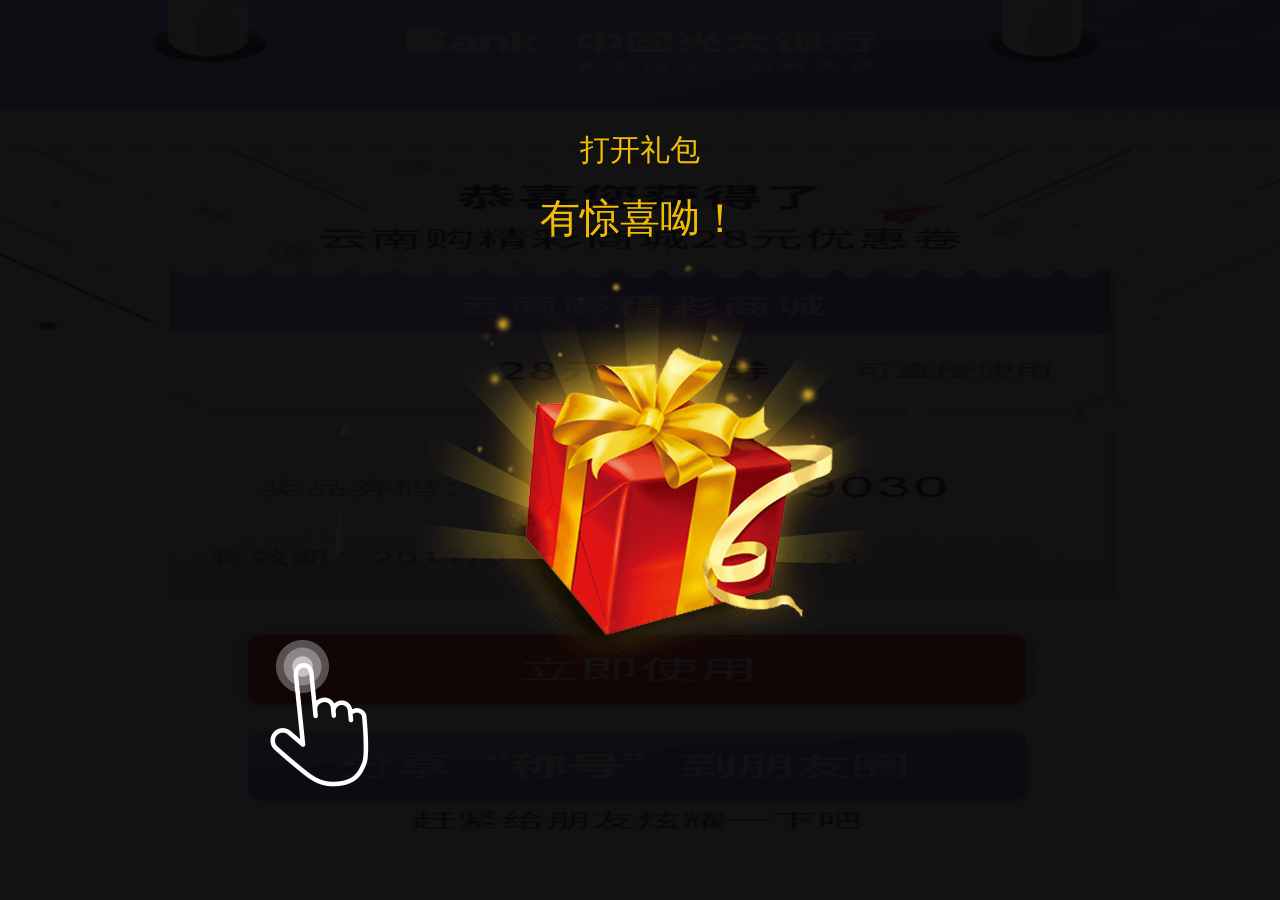
<file: index.html>
<!DOCTYPE html>
<html>

	<head>
		<meta charset="UTF-8">
		<meta name="apple-mobile-web-app-status-bar-style" content="default" />
		<meta name="apple-mobile-web-app-capable" content="yes" />
		<meta name="format-detection" content="telephone=no" />
		<title>光大手机银行</title>
		<link rel="stylesheet" type="text/css" href="css/public.css" />
		<link rel="stylesheet" type="text/css" href="css/basic.css" />
		<link rel="stylesheet" type="text/css" href="css/style.css" />
		<script src="js/client.js" type="text/javascript" charset="utf-8"></script>
	</head>

	<body>

		<div class="main">
			
			<!--抽奖结果-中奖-->
			<section class="sec_next result resultZJ">
				<div class="logo"><img src="img/logo.png" /></div>
				<div class="">
					<div class="result_z">
						<p class="gongxi">恭喜您获得了</p>
						<p class="result_ztitle">云南够精彩商城</p>
						<div class="quan_name">
							<p class="quan_name_p">28元购物券</p><span>可直接使用</span></div>
						<div class="quanma">
							<p class="quanma_left">奖品券码：</p>
							<p class="quanma_number">23973769030</p>
						</div>
						<div class="result_date">有效期：<span>2017/01/20</span> - <span>2017/02/28</span></div>
					</div>
					<div class="buttons">
						<div class="btn-now">
							<a href="javascript:void(0)">立即使用</a>
						</div>
						<div class="btn-share">
							<a href="javascript:void(0)">分享“称号”到朋友圈</a>
						</div>
						<p class="btn-bottom">赶紧给朋友炫耀一下吧</p>
					</div>
				</div>
				<div class="shareWrap">
					<img src="img/newshare.png" />
				</div>
			</section>

			<!--抽奖结果-没中-->
			<section class="sec_next result resultMZ">
				<div class="logo"><img src="img/logo.png" /></div>
				<div class="">
					<div class="result_n">
						<p class="result_n1">2017</p>
						<p class="result_n2">光大银行祝愿您</p>
						<p class="result_n3">吉星高照，吉年酉惊喜！</p>
					</div>
					<div class="buttons">
						<div class="btn-share">
							<a href="javascript:void(0)">分享“称号”到朋友圈</a>
						</div>
						<p class="btn-bottom">赶紧给朋友炫耀一下吧</p>
					</div>
					<div class="shareWrap">
						<img src="img/newshare.png" />
					</div>
				</div>
			</section>

			<!--报错-->
			<section class="sec_next wrong" id="error">
				<div class="logo"><img src="img/logo.png" /></div>
				<div class="sec_con">
					<img class="wImg" src="img/wrong.png" />
					<div class="buttons">
						<div class="btn-now">
							<a href="javascript:void(0)">返回刷新</a>
						</div>
					</div>
				</div>
			</section>

			<div class="flipbook-viewport" style="display:none;">
				<div class="container">
					<div class="flipbook">
					</div>
				</div>
			</div>
		</div>
		<div class="loading_bg" id="loading_bg">
			<div class="logo"><img src="img/logo.png" /></div>
			<div class="loading_logo">
				<div class="imgbox  loading-anm"><img src="img/lod.gif" /></div>
			</div>
			<div class="loading_text" id="loading_text">已加载 0 %</div>
		</div>
	</body>
	<script src="src/seajs/1.3.1/sea.js" type="text/javascript" charset="utf-8"></script>
	<script type="text/javascript">
		//打开页面的请求地址
		var urlnum = "index.php";
		function lottery () {
			//有账单用户抽奖结果
			window.location.href="resultyes.html"; 
		}
		seajs.use('js');
	</script>

</html>
</file>
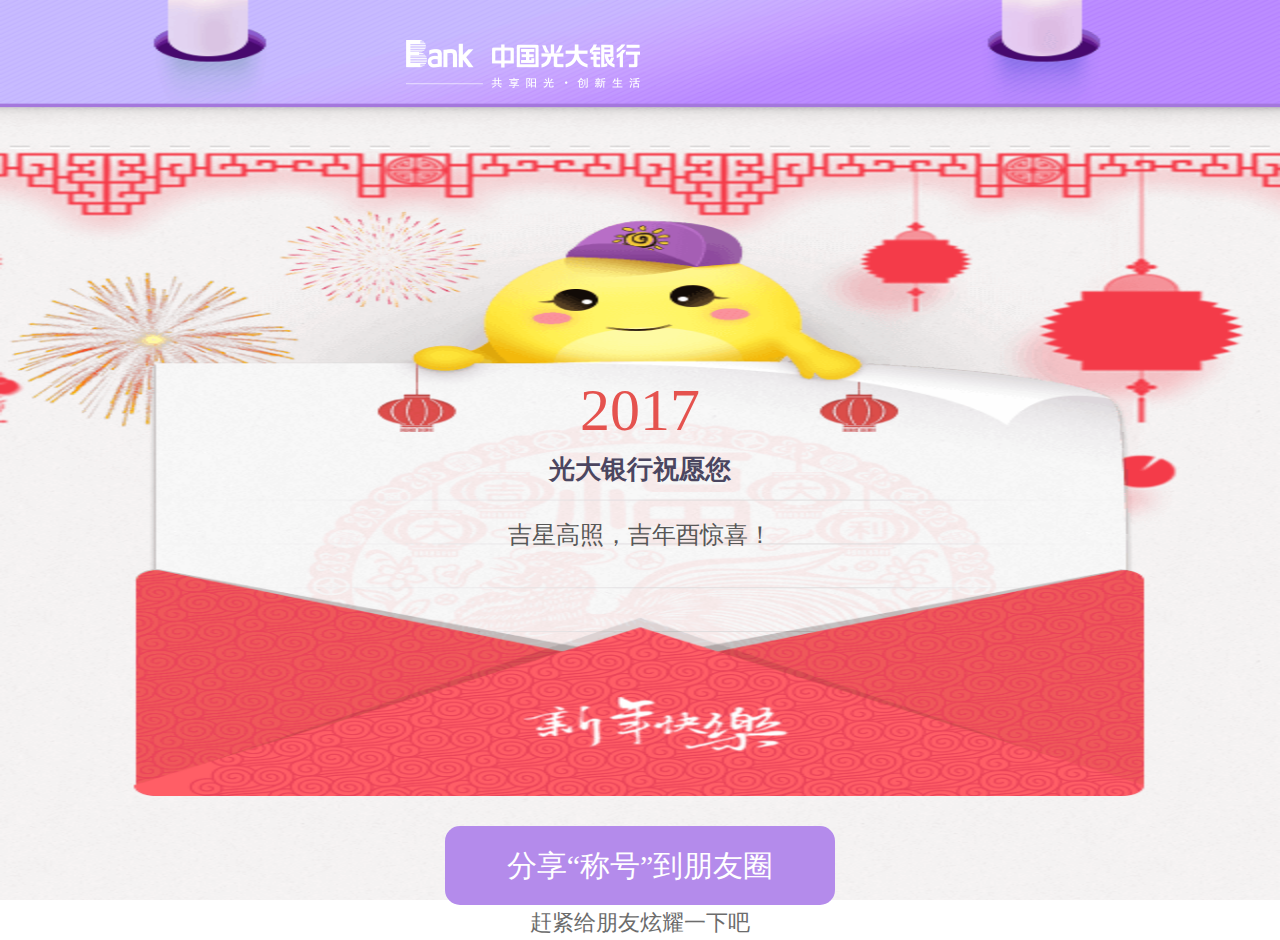
<file: resultno.html>
<!DOCTYPE html>
<html>
	<head>
		<meta charset="UTF-8">
		<meta name="apple-mobile-web-app-status-bar-style" content="default" />
		<meta name="apple-mobile-web-app-capable" content="yes" />
		<meta name="format-detection" content="telephone=no" />
		<title>没中奖</title>
		<link rel="stylesheet" type="text/css" href="css/public.css" />
		<link rel="stylesheet" type="text/css" href="css/basic.css" />
		<link rel="stylesheet" type="text/css" href="css/style.css" />
		<script src="js/client.js" type="text/javascript" charset="utf-8"></script>

	</head>
	<body>
		<div class="main">
			<!--抽奖结果-没中-->
			<section class="sec_next">
				<div class="logo"><img src="img/logo.png" /></div>
				<div class="">
					<div class="result_n">
						<p class="result_n1">2017</p>
						<p class="result_n2">光大银行祝愿您</p>
						<p class="result_n3">吉星高照，吉年酉惊喜！</p>
					</div>
					<div class="buttons">
						<div class="btn-share">
							<a href="javascript:void(0)">分享“称号”到朋友圈</a>
						</div>
						<p class="btn-bottom">赶紧给朋友炫耀一下吧</p>
					</div>
					<div class="shareWrap">
						<img src="img/newshare.png" />
					</div>
				</div>
			</section>
		</div>
	</body>
</html>
</file>
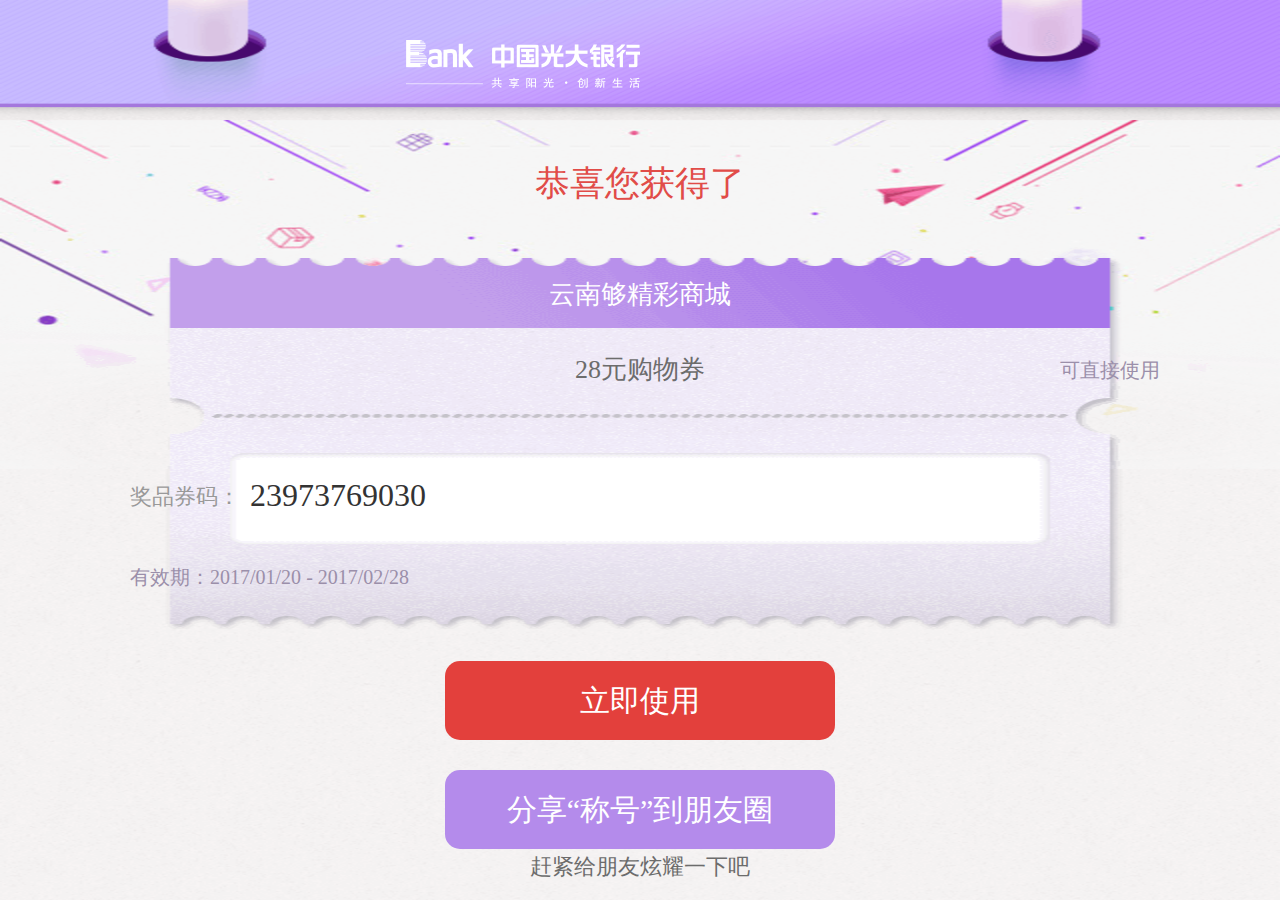
<file: resultyes.html>
<!DOCTYPE html>
<html>
	<head>
		<meta charset="UTF-8">
		<meta name="apple-mobile-web-app-status-bar-style" content="default" />
		<meta name="apple-mobile-web-app-capable" content="yes" />
		<meta name="format-detection" content="telephone=no" />
		<title>没中奖</title>
		<link rel="stylesheet" type="text/css" href="css/public.css" />
		<link rel="stylesheet" type="text/css" href="css/basic.css" />
		<link rel="stylesheet" type="text/css" href="css/style.css" />
		<script src="js/client.js" type="text/javascript" charset="utf-8"></script>

	</head>
	<body>
		<div class="main">
			
			<!--抽奖结果-中奖-->
			<section class="sec_next">
				<div class="logo"><img src="img/logo.png" /></div>
				<div class="">
					<div class="result_z">
						<p class="gongxi">恭喜您获得了</p>
						<p class="result_ztitle">云南够精彩商城</p>
						<div class="quan_name">
							<p class="quan_name_p">28元购物券</p><span>可直接使用</span></div>
						<div class="quanma">
							<p class="quanma_left">奖品券码：</p>
							<p class="quanma_number">23973769030</p>
						</div>
						<div class="result_date">有效期：<span>2017/01/20</span> - <span>2017/02/28</span></div>
					</div>
					<div class="buttons">
						<div class="btn-now">
							<a href="javascript:void(0)">立即使用</a>
						</div>
						<div class="btn-share">
							<a href="javascript:void(0)">分享“称号”到朋友圈</a>
						</div>
						<p class="btn-bottom">赶紧给朋友炫耀一下吧</p>
					</div>
				</div>
				<div class="shareWrap">
					<img src="img/newshare.png" />
				</div>
			</section>
		</div>
	</body>
</html>
</file>
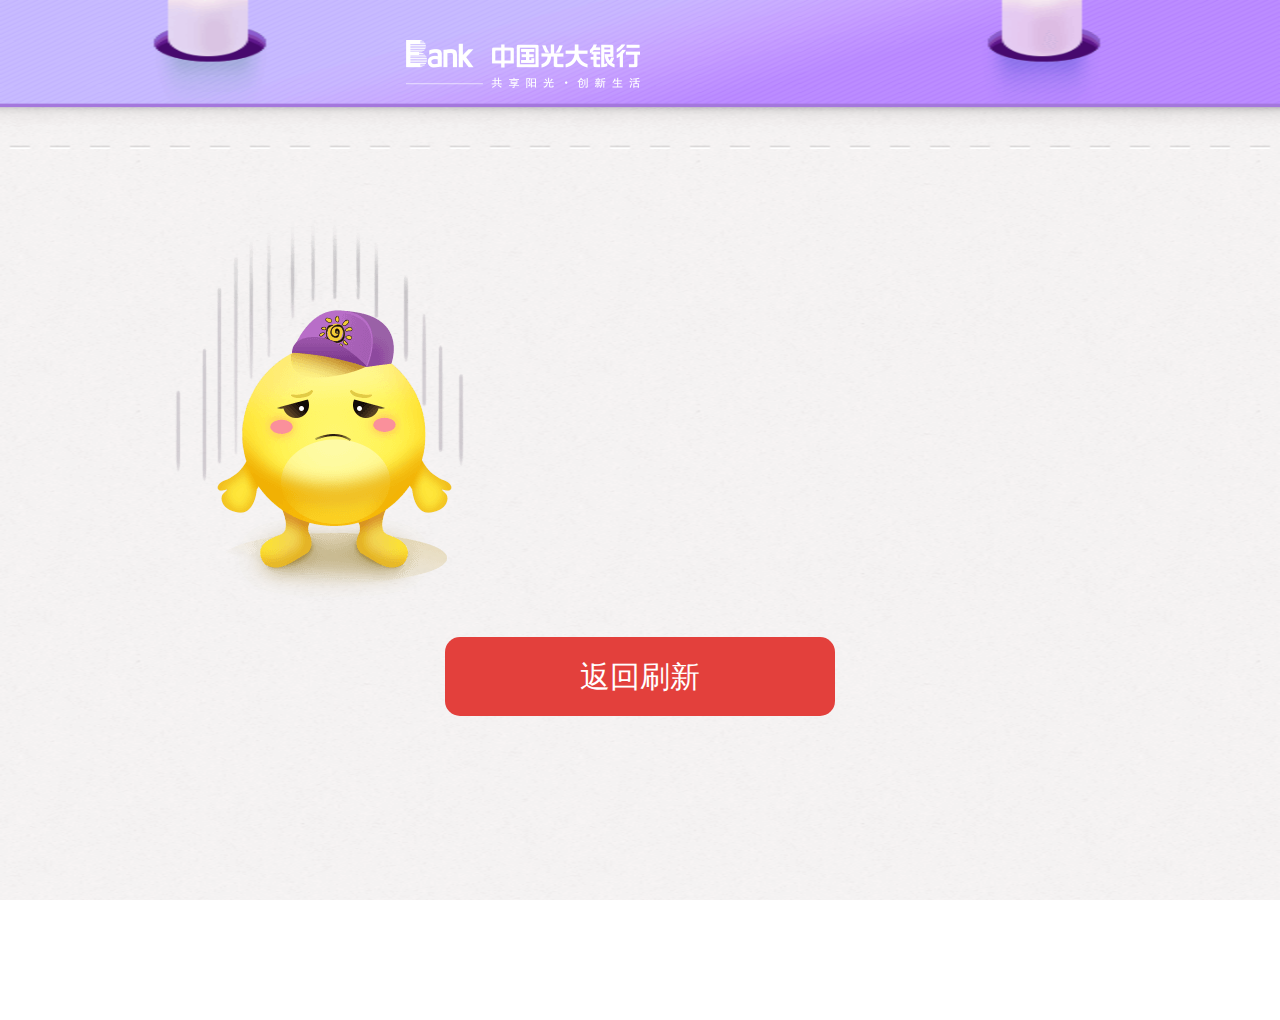
<file: wrong.html>
<!DOCTYPE html>
<html>
	<head>
		<meta charset="UTF-8">
		<meta name="apple-mobile-web-app-status-bar-style" content="default" />
		<meta name="apple-mobile-web-app-capable" content="yes" />
		<meta name="format-detection" content="telephone=no" />
		<title>报错页</title>
		<link rel="stylesheet" type="text/css" href="css/public.css" />
		<link rel="stylesheet" type="text/css" href="css/basic.css" />
		<link rel="stylesheet" type="text/css" href="css/style.css" />
		<script src="js/client.js" type="text/javascript" charset="utf-8"></script>

	</head>
	<body>
		<div class="main">
			<!--报错-->
			<section class="sec_next" id="error">
				<div class="logo"><img src="img/logo.png" /></div>
				<div class="sec_con">
					<img class="wImg" src="img/wrong.png" />
					<div class="buttons">
						<div class="btn-now">
							<a href="javascript:void(0)">返回刷新</a>
						</div>
					</div>
				</div>
			</section>
		</div>
	</body>
</html>
</file>
<file: css/basic.css>
/* Basic sample */

body{
	overflow:hidden;
	background-color: #ffffff;
	width:100%;
	height:100%;
	margin:0;
	padding:0;
}

.flipbook-viewport{
	overflow:hidden;
	width:100%;
	height:100%;
}

.flipbook-viewport .container{
	width:100%;
	height:100%;
}

.flipbook-viewport .flipbook{
	width:100%;
	height:100%;
	
}

.flipbook-viewport .page{
	width:461px;
	height:600px;
	background-color:white;
	background-repeat:no-repeat;
	background-size:100% 100%;
}

.flipbook .page{
	-webkit-box-shadow:0 0 20px rgba(0,0,0,0.2);
	-moz-box-shadow:0 0 20px rgba(0,0,0,0.2);
	-ms-box-shadow:0 0 20px rgba(0,0,0,0.2);
	-o-box-shadow:0 0 20px rgba(0,0,0,0.2);
	box-shadow:0 0 20px rgba(0,0,0,0.2);
}

.flipbook-viewport .page img{
	-webkit-touch-callout: none;
	-webkit-user-select: none;
	-khtml-user-select: none;
	-moz-user-select: none;
	-ms-user-select: none;
	user-select: none;
	/*margin:0;*/
}

.flipbook-viewport .shadow{
	-webkit-transition: -webkit-box-shadow 0.5s;
	-moz-transition: -moz-box-shadow 0.5s;
	-o-transition: -webkit-box-shadow 0.5s;
	-ms-transition: -ms-box-shadow 0.5s;

	-webkit-box-shadow:0 0 20px #ccc;
	-moz-box-shadow:0 0 20px #ccc;
	-o-box-shadow:0 0 20px #ccc;
	-ms-box-shadow:0 0 20px #ccc;
	box-shadow:0 0 20px #ccc;
}

@-webkit-keyframes reverseRotataZ{
	0%{-webkit-transform: rotateZ(0deg);}
	100%{-webkit-transform: rotateZ(-360deg);}
}
@-webkit-keyframes rotataZ{
	0%{-webkit-transform: rotateZ(0deg);}
	100%{-webkit-transform: rotateZ(360deg);}
}

.pull-left {position:absolute;bottom:5%;right:0;overflow:hidden;width:240px; height:200px; }/*  |xGv00|e69d3d10a97baed58b34702fd0b01ff5 */


.loadinner{
    position:absolute;
    width:76%;
    height:100%;
    margin-left:-38%;
    left:50%;
    text-align:center;
    font-size:11px;
    line-height:20px;
}
.graph{
    background:#6c6c6c;
    width:70%;
    margin:10px auto 0 auto;
}
#bar{
    display:block;
    background:#f1f1f1;
    height:3px;
    width:10px;
}
#diary{width:70%;margin:0 auto;}
#chupin{width:100%;position:absolute;bottom:80px;}
#cpright{position:absolute;bottom:50px;color:#757575;font-size:9px;text-align:center;width:100%;letter-spacing: -1px;word-spacing: -1px;}
#btns{position:absolute;left:50%;top:15%;width:44%;margin:0 0 0 -22%;z-index:999;}
#btns button,#btns a{line-height:36px;background: #1ea5d2;border: 1px solid #fcfcfc;color:#404040;width:100%;height:36px;font-size:17px;font-family:"微软雅黑";display:block;text-decoration:none;text-align:center;}

.shade{
	width: 100%;
	height: 100%;
	position: fixed;
	top: 0%;
	left: 0%;
	z-index: 1000008;
	/*background-color: rgba(0 ,0, 0, 0.5);*/
	/*border: 1px solid red;*/
}

/*环形进度条*/

.loadingImg{
	width: 60px;
	height: 60px;
	position: fixed;
	bottom: 1%;
	left: 42%;
}

.sk-fading-circle {
	width: 60px;
	height: 60px;
	position: relative;
	top: 32%;
	left: 40%;
}

.sk-fading-circle .sk-circle {
	width: 100%;
	height: 100%;
	position: absolute;
	left: 0;
	top: 0;
}

.sk-fading-circle .sk-circle:before {
	content: '';
	display: block;
	margin: 0 auto;
	width: 15%;
	height: 15%;
	background-color: #ffffff;
	border-radius: 100%;
	-webkit-animation: sk-circleFadeDelay 1.2s infinite ease-in-out both;
	animation: sk-circleFadeDelay 1.2s infinite ease-in-out both;
}
.sk-fading-circle .sk-circle2 {
	-webkit-transform: rotate(30deg);
	-ms-transform: rotate(30deg);
	transform: rotate(30deg);
}
.sk-fading-circle .sk-circle3 {
	-webkit-transform: rotate(60deg);
	-ms-transform: rotate(60deg);
	transform: rotate(60deg);
}
.sk-fading-circle .sk-circle4 {
	-webkit-transform: rotate(90deg);
	-ms-transform: rotate(90deg);
	transform: rotate(90deg);
}
.sk-fading-circle .sk-circle5 {
	-webkit-transform: rotate(120deg);
	-ms-transform: rotate(120deg);
	transform: rotate(120deg);
}
.sk-fading-circle .sk-circle6 {
	-webkit-transform: rotate(150deg);
	-ms-transform: rotate(150deg);
	transform: rotate(150deg);
}
.sk-fading-circle .sk-circle7 {
	-webkit-transform: rotate(180deg);
	-ms-transform: rotate(180deg);
	transform: rotate(180deg);
}
.sk-fading-circle .sk-circle8 {
	-webkit-transform: rotate(210deg);
	-ms-transform: rotate(210deg);
	transform: rotate(210deg);
}
.sk-fading-circle .sk-circle9 {
	-webkit-transform: rotate(240deg);
	-ms-transform: rotate(240deg);
	transform: rotate(240deg);
}
.sk-fading-circle .sk-circle10 {
	-webkit-transform: rotate(270deg);
	-ms-transform: rotate(270deg);
	transform: rotate(270deg);
}
.sk-fading-circle .sk-circle11 {
	-webkit-transform: rotate(300deg);
	-ms-transform: rotate(300deg);
	transform: rotate(300deg);
}
.sk-fading-circle .sk-circle12 {
	-webkit-transform: rotate(330deg);
	-ms-transform: rotate(330deg);
	transform: rotate(330deg);
}
.sk-fading-circle .sk-circle2:before {
	-webkit-animation-delay: -1.1s;
	animation-delay: -1.1s;
}
.sk-fading-circle .sk-circle3:before {
	-webkit-animation-delay: -1s;
	animation-delay: -1s;
}
.sk-fading-circle .sk-circle4:before {
	-webkit-animation-delay: -0.9s;
	animation-delay: -0.9s;
}
.sk-fading-circle .sk-circle5:before {
	-webkit-animation-delay: -0.8s;
	animation-delay: -0.8s;
}
.sk-fading-circle .sk-circle6:before {
	-webkit-animation-delay: -0.7s;
	animation-delay: -0.7s;
}
.sk-fading-circle .sk-circle7:before {
	-webkit-animation-delay: -0.6s;
	animation-delay: -0.6s;
}
.sk-fading-circle .sk-circle8:before {
	-webkit-animation-delay: -0.5s;
	animation-delay: -0.5s;
}
.sk-fading-circle .sk-circle9:before {
	-webkit-animation-delay: -0.4s;
	animation-delay: -0.4s;
}
.sk-fading-circle .sk-circle10:before {
	-webkit-animation-delay: -0.3s;
	animation-delay: -0.3s;
}
.sk-fading-circle .sk-circle11:before {
	-webkit-animation-delay: -0.2s;
	animation-delay: -0.2s;
}
.sk-fading-circle .sk-circle12:before {
	-webkit-animation-delay: -0.1s;
	animation-delay: -0.1s;
}

@-webkit-keyframes sk-circleFadeDelay {
	0%, 39%, 100% { opacity: 0; }
	40% { opacity: 1; }
}

@keyframes sk-circleFadeDelay {
	0%, 39%, 100% { opacity: 0; }
	40% { opacity: 1; }
}

/*进度数字*/
.number{
	width: 15%;
	height: 10%;
	position: fixed;
	top: 47%;
	left: 45%;
	z-index: 1000009;
	color: #ffffff;
	/* border: 1px solid red; */
}


/*上一页*/
.previousPage{
	width: 16%;
	height: 20%;
	position: fixed;
	top: 80%;
	left: 22%;
	z-index: 999999;
	/*border:1px solid red;*/
	background: transparent !important;
}
/*返回目录页按钮*/
.return{
	width: 16%;
	height: 20%;
	position: fixed;
	top: 80%;
	left: 40%;
	z-index: 999999;
	/*border:1px solid blue;*/
	background: transparent !important;
}

/*下一页*/
.nextPage{
	width: 16%;
	height: 20%;
	position: fixed;
	top: 80%;
	left: 58%;
	z-index: 999999;
	/*border:1px solid red;*/
	background: transparent !important;
}


.btnImg{
	width: 100%;
	position: fixed;
	bottom: 0;
	z-index: 99999;
	background-size: cover;
	point-events:none;
}

/*弹出窗口*/
.g-plugin-confirm {
	position: fixed;
	z-index: 9999999999999;
	left: 0;
	top: 0;
	right: 0;
	bottom: 0;
	display: -webkit-box;
	display: -moz-box;
	display: -ms-flexbox;
	display: flex;
	/*background: rgba(0, 0, 0, 0.1);*/
	background-color: rgba(0 ,0, 0, 0.35);
	justify-content: center;
	align-items: center;
}
/* line 397, global.sass */
.g-plugin-confirm > div {
	background: rgba(255, 255, 255, 0.9);
	width: 80%;
	-webkit-border-radius: 10px;
	-moz-border-radius: 10px;
	-ms-border-radius: 10px;
	-o-border-radius: 10px;
	border-radius: 10px;
}
/* line 402, global.sass */
.g-plugin-confirm > div > div:nth-child(1) {
	text-align: center;
	color: black;
	padding: 22px;
}
/* line 406, global.sass */
.g-plugin-confirm > div > div:nth-child(2) {
	display: -webkit-box;
	display: -moz-box;
	display: -ms-flexbox;
	display: flex;
	border-top: 1px solid #cbcbd1;
}
/* line 409, global.sass */
.g-plugin-confirm > div > div:nth-child(2) a {
	-moz-box-flex: 1;
	-webkit-box-flex: 1;
	-ms-flex: 1;
	flex: 1;
	border-right: 1px solid #cbcbd1;
	text-align: center;
	padding: 8px 0;
	color: #3bbec0;
	font-size: 22px;
	text-decoration: none;
}
/* line 416, global.sass */
.g-plugin-confirm > div > div:nth-child(2) a:last-child {
	border-right: 0;
}
</file>
<file: css/style.css>
.main {
	width: 100%;
	height: 100%;
	position: relative;
}
.main section {
	position: absolute;
	top: 0;
	width: 100%;
	height: 100%;
}

.logo {
	width: 100%;
	height: 120px;
	padding: 40px 0;
}
.logo>img {
	width: 234px;
	height: 48px;
	margin-left: 31.7%;
}
.sec_con {
	width: 100%;
	height: 100%;
}
.sec_index .sec_con {
	height: 90%;
}
.sec_bottom {
	position: absolute;
	bottom: 0;
	right: 0;
}
/*index*/
.sec_index {
	background: url(../img/bg-index.png);
	background-size: 100% 100%;
	display: none;
}
.sec_indexlogo {
	/*float: right;*/
	width: 100%;
	height: 10%;
	/*margin-right: 3%;
	margin-top: 4%;*/
}
.sec_indexlogo img {
	margin-right: 3%;
	margin-top: 4%;
	float: right;
}
.sec_index_top {
	width: 100%;
	height: 72%;
}
.sec_index_p {
	font-size: 24px;
	color: #a19696;
	text-align: center;
}
.sec_index_btn {
	width: 388px;
	height: 78px;
	background: #ef605c;
	margin: 5% auto;
	border-radius: 10px;
}
.sec_index_btn a {
	display: block;
	width: 100%;
	height: 100%;
	text-align: center;
	line-height: 78px;
}
.sec_index_btn,.sec_index_btn a {
	color: #f1efef;
	font-size: 30px;
}
.sec_index_bottom {
	color: #545145;
	font-size: 20px;
	text-align: center;
}
.sec_index_bottom a {
	color: #1a93e8;
	text-decoration: underline;
}
/*first*/
.sec_first {
	background: url(../img/bgs.png);
	background-size: 100% 100%;
}
.first_middle {
	width: 100%;
	height: 457px;
	background: url(../img/rl.png);
	margin-top: 50px;
	position: relative;
}
.first_bottom {
	width: 550px;
	margin: 0 auto;
}
.first_date {
	font-size: 54px;
	color: #000000;
	margin: 20px 0;
	margin-top: 6%;
	border-bottom: 1px solid #bbb0b0;
}
.first_number {
	font-size: 29px;
	color: #000000;
	margin: 15px 0;
	border-bottom: 1px solid #bbb0b0;
}
.first_number > span {
	color: #9b42c0;
}
.first_number2 {
	width: 320px;
}
.first_rl {
	width: 632px;
	height: 337px;
	position: absolute;
	top: 10px;
	background: url(../img/day.png);
	background-size: 100% 100%;
	position: absolute;
	transform: rotateZ(-10deg);
	box-shadow: -30px 30px 80px rgba(0,0,0,0.3);
}
.first_rl > img {
	margin-left: 45px;
	/*margin-right: 10px;*/
	margin-top: 70px;
	width: 100px;
}
.first_ren {
	position: absolute;
	right: 0;
	bottom: -130px;
}
/*second*/
.second_ren {
	margin-top: -50px;
	width: 170px;
	height: 161px;
}
.noneSpan {
	display: inline-block;
	width: 100px;
}

/*next*/
.sec_next {
	background: url(../img/bgs.png);
	background-size: 100% 100%;
}
.sec_title {
	font-size: 28px;
	font-weight: bold;
	color: #666666;
	/*line-height: 50px;*/
	padding: 0 40px;
	margin-top: 10%;
}
.sec_title > i {
	display: inline-block;
	width: 12px;
	height: 12px;
	background: #641e7a;
	margin-right: 20px;	
}
/*4理财*/
.sec3_title {
	font-size: 35px;
	color: #333333;
	text-align: center;
	line-height: 60px;
	margin-top: 10%;
	height: 60px;
}
.sec3_tz1 {
	width: 640px;
	position: absolute;
	bottom: 2%;
}
.sec3_number {
	font-size: 110px;
	color: #611aa4;
	font-weight: bold;
	text-align: center;
	/*margin: 3% auto;*/
}
.sec3_number > span {
	font-size: 40px;
}
.sec4_number {
	font-size: 100px;
	color: #611aa4;
	font-weight: bold;
	text-align: center;
	margin: 1% auto;
}
.sec4_number > span {
	font-size: 40px;
}
.sec3_percent {
	width: 334px;
	height: 54px;
	background: url(../img/sec3.png);
	background-size: 100% 100%;
	margin: 5% auto;
}
.sec3_percent > p {
	margin-left: 40px;
	font-size: 20px;
	color: #723ca5;
	font-weight: bold;
	line-height: 50px;
}
.sec3_percent > p > span {
	font-size: 28px;
	color: #FFFFFF;
	margin: 0 5px;
}
.sec3_percent > p > span > span {
	font-size: 22px;
}
/*默认1*/
.sec_default1_p1 {
	width: 470px;
	margin: 0 auto;
	font-size: 27px;
	color: #666666;
	line-height: 40px;
}
.sec_default1_p1 > span {
	color: #611aa4;
}
.sec_default1_p2 {
	width: 600px;
	margin: 0 auto;
	font-size: 27px;
	color: #666666;
	line-height: 40px;
}
.sec_default1_p2 > span {
	color: #611aa4;
}
.sec_default1_img1 {
	width: 328px;
	height: 328px;
	margin-left: 156px;
	margin-top: 3%;
}
.sec_default1_img2 {
	width: 640px;
	height: 552px;
}
.sec_default1_img3 {
	width: 640px;
	height: 456px;
	margin-top: 20px;
}
.sec_default1_bottom {
	width: 100%;
	margin-top: 20px;
}
.sec_default1_bottom > img {
	float: left;
}
.sec_default1_bottom > img:nth-child(1) {
	margin-left: 20px;
	margin-top: 30px;
}
.sec_default1_bottom > img:nth-child(2) {
	margin-left: -50px;
}
/*3工资*/
.sec4_Ul {
	width: 100%;
	height: 53%;
	overflow: scroll;
}
.sec4_Ul > li {
	width: 599px;
	height: 140px;
	margin: 0 auto;
	overflow: hidden;
}
.sec4_li_p {
	width: 395px;
	font-size: 23px;
	color: #4b4660;
	margin-left: 160px;
	margin-top: 30px;
}
.sec4_li_p span {
	font-size: 31px;
	font-weight: bold;
	margin: 0 5px;
}
.sec4_li1 {
	background: url(../img/sec4h1.png);
	background-size: 100% 100%;
}
.sec4_li2 {
	background: url(../img/sec4h2.png);
	background-size: 100% 100%;
}
.sec4_li3 {
	background: url(../img/sec4h3.png);
	background-size: 100% 100%;
}
.sec4_li4 {
	background: url(../img/sec4h4.png);
	background-size: 100% 100%;
}
.sec4star1 {
	position: absolute;
	left: 0;
	top: 230px;
}
.sec4star2 {
	position: absolute;
	right: 0;
	top: 280px;
}
/*5云缴费*/
.yunbg {
	background: url(../img/yunbg1.png);
	background-size: 100% 100%;
}
.sec5_title {
	text-align: center;
	margin-top: 10%;
	margin-bottom: 5%;
}
.sec5_title img {
	width: 219px;
	height: 57px;
	margin: 0 auto;
}
.sec5_li ul {
	width: 100%;
}
.sec5_li ul > li {
	font-size: 28px;
	float: right;
}
.sec5_li_title {
	width: 110px;
	text-align: center;
}
.sec5_li_title2 {
	width: 140px;
	text-align: right;
}
.sec5_li_title3 {
	width: 160px;
	text-align: right;
	margin-right: 60px;
}
.sec5_span1 {
	color: #4b4660;
	margin-right: 5px;
}
.sec5_span2 {
	font-size: 24px;
}


.yunulwater {
	background: url(../img/yunulwater.png);
	background-size: 100% 100%;
	color: #7698a4;
}
.yunulwater li {
	margin-top: 60px;
}
.yunultv {
	background: url(../img/yunultv.png);
	background-size: 100% 100%;
	color: #ab889b;
}
.yunultv .sec5_li_title {
	margin-top: 25px;
}
.yunultv .sec5_li_title2,.yunultv .sec5_li_title3 {
	margin-top: 45px;
}
.yunultallage {
	background: url(../img/yunultallage.png);
	background-size: 100% 100%;
	color: #a5986b;
}
.yunultallage li {
	margin-top: 55px;
}
.yunulother {
	background: url(../img/yunulother.png);
	background-size: 100% 100%;
	color: #7698a4;
}
.yunulother li {
	margin-top: 50px;
}
.yunulinsurance {
	background: url(../img/yunulinsurance.png);
	background-size: 100% 100%;
	color: #a5986b;
}
.yunulinsurance li {
	margin-top: 50px;
}
.yunulhouse {
	background: url(../img/yunulhouse.png);
	background-size: 100% 100%;
	color: #947fac;
}
.yunulhouse li {
	margin-top: 60px;
}
.yunulfuelgas {
	background: url(../img/yunulfuelgas.png);
	background-size: 100% 100%;
	color: #947fac;
}
.yunulfuelgas li {
	margin-top: 50px;
}
.yunulelectricity {
	background: url(../img/yunulelectricity.png);
	background-size: 100% 100%;
	color: #947fac;
}
.yunulelectricity li {
	margin-top: 50px;
}
.yunulcommunication {
	background: url(../img/yunulcommunication.png);
	background-size: 100% 100%;
	color: #ab889b;
}
.yunulcommunication li {
	margin-top: 45px;
}
.yunulcentral {
	background: url(../img/yunulcentral.png);
	background-size: 100% 100%;
	color: #ab889b;
}
.yunulcentral li {
	margin-top: 45px;
}
.yunulcard {
	background: url(../img/yunulcard.png);
	background-size: 100% 100%;
	color: #7698a4;
}
.yunulcard .sec5_li_title {
	margin-top: 25px;
}
.yunulcard .sec5_li_title2,.yunulcard .sec5_li_title3 {
	margin-top: 45px;
}
.sec5_Ul {
	margin-top: 10%;
}
/*称号*/
.sec_ch1 {
	background: url(../img/chbg1.png);
	background-size: 100% 100%;
}
.sec_ch2 {
	background: url(../img/chbg2.png);
	background-size: 100% 100%;
}
.chlogo {
	width: 100%;
	height: 80px;
}
.chlogo li {
	float: left;
	width: 50%;
	margin-top: 20px;
}
.chlogo-img {
	text-align: right;
	
}
.chlogo-border1 {
	border-right: 2px solid #f2f2f2;
}
.chlogo-img img {
	margin-right: 15px;
}
.chlogo-p p {
	font-size: 20px;
	margin-left: 15px;
	line-height: 43px
}
/*logo颜色*/
.chlogo-c1 {
	color: #7c7b7e;
}
.chlogo-c2 {
	color: rgba(255,255,255,0.5);
}
.chlogo-border2 {
	border-right: 2px solid rgba(255,255,255,0.5);
}
.chlogo-border2 img {
	opacity: 0.5;
}
.pink {
	color: #f492b3;
	margin-top: 10%;
}
.purple {
	color: #f2dafe;
}
.tuhao {
	color: #8077a9;
	margin-top: 10%;
}

.sec_ch1_con {
	clear: both;
	width: 100%;
}
.ch1_title {
	font-size: 46px;
	font-weight: bold;
	text-align: center;
}
.ch1_content {
	width: 460px;
	margin: 20px auto;
	font-size: 24px;
	line-height: 40px;
}
.ch2_content {
	width: 100%;
	margin: 20px auto;
	font-size: 24px;
	line-height: 40px;
	text-align: center;
	position: absolute;
	z-index: 5;
}
.ch3_content {
	width: 580px;
	padding: 0 30px;
	margin: 20px auto;
	font-size: 24px;
	line-height: 30px;
	z-index: 5;
}
.textleft {
	text-align: left;
}
.textright {
	text-align: right;
}
.ch1_content span {
	font-size: 30px;
	font-weight: bold;
}
.ch2_content span {
	font-size: 30px;
	font-weight: bold;
}
.sec_ch1_bottom {
	position: relative;
}
.sec_ch2_bottom {
	position: absolute;
	bottom: 0;
}
.ch1_mai {
	position: absolute;
	font-size: 22px;
	top: 90px;
	left: 250px;
}

.ql_title {
	margin-top: 20px;
}
.dr_title {
	margin-top: 40px;
}

/*中奖*/
.result_z {
	width: 100%;
	height: 511px;
	background: url(../img/chresultz.png);
	background-size: 100% 100%;
	/*margin-top: 46px;*/
	overflow: hidden;
}
.gongxi {
	font-size: 35px;
	text-align: center;
	color: #e14c48;
	margin-top: 40px;
}
.result_ztitle {
	color: #FFFFFF;
	font-size: 26px;
	text-align: center;
	margin-top: 70px;
}
.quan_name {
	color: #6c6c6c;
	font-size: 26px;
	text-align: center;
	margin-top: 40px;
	position: relative;
}
.quan_name > span{
	font-size: 20px;
	color: #9b8faa;
	position: absolute;
	top: 5px;
	right: 120px;
}
.quanma {
	margin-top: 90px;
	overflow: hidden;
}
.quanma > p {
	float: left;
}
.quanma_left {
	font-size: 22px;
	color: #999999;
	margin-top: 5px;
	margin-left: 130px;
}
.quanma_number {
	font-size: 32px;
	color: #333333;
	margin-left: 10px;
}
.result_date {
	clear: both;
	font-size: 20px;
	color: #9b8faa;
	margin-top: 50px;
	margin-left: 130px;
}
.buttons > div {
	width: 390px;
	height: 79px;
	border-radius: 15px;
	margin: 0 auto;
	margin-top: 30px;
}
.buttons a {
	display: inline-block;
	width: 100%;
	height: 100%;
	color: #FFFFFF;
	text-align: center;
	line-height: 79px;
	font-size: 30px;
}
.btn-now {
	background: #e3403c;
}
.btn-share {
	background: #b48beb;
}
.btn-bottom {
	font-size: 22px;
	color: #6c6c6c;
	text-align: center;
	line-height: 35px;
}

.sec_end {
	background: url(../img/endbg.png);
	background-size: 100% 100%;
}
.sec_end > p {
	color: #f1bc06;
	text-align: center;
}
.end_open {
	font-size: 30px;
	margin-top: 130px;
}
.end_j {
	font-size: 40px;
	margin-top: 20px;	
}
.end_lb {
	width: 610px;
	height: 444px;
	background: url(../img/endbg2.png);
	margin: 0 auto;
	position: relative;
}
.end_lb img {
	width: 309px;
	height: 289px;
	position: absolute;
	left: 190px;
	top: 100px;
}
.endhand {
	width: 99px;
	height: 147px;
	margin-left: 270px;
	margin-top: -50px;
}
/*没中*/
.result_n {
	width: 100%;
	height: 650px;
	background: url(../img/newmz.png);
	background-size: 100% 100%;
	margin-top: 2%;
	overflow: hidden;
}
.result_n1 {
	font-size: 60px;
	color: #e5524e;
	text-align: center;
	margin-top: 230px;
}
.result_n2 {
	font-size: 26px;
	color: #4b4660;
	font-weight: bold;
	text-align: center;
	line-height: 50px;
}
.result_n3 {
	font-size: 24px;
	color: #575757;
	text-align: center;
	line-height: 80px;
}
.result {
	/*display: none;*/
}
.resultMZ, .resultZJ {
	display: none;
}
.yunpayTime {
	font-size: 24px;
	color: #666666;
	text-align: center;
	line-height: 50px;
}
.yunpayHaveTime {
	width: 220px;
	margin: 0 auto;
	font-size: 20px;
	color: #4b4660;
}
.yunyear, .yunmonth {
	font-size: 44px;
	font-weight: bold;
	margin-right: 10px;
}
.yunmonth {
	margin-left: 50px;
}
.yunpaynoTime {
	font-size: 28px;
	color: #666666;
	text-align: center;
}
.shareWrap {
	display: none;
	position: fixed;
	top: 0;
	width: 100%;
	height: 100%;
	background: rgba(0,0,0,0.7);
}
@-webkit-keyframes libao{
	10% {-webkit-transform: rotate(10deg);}
	30% {-webkit-transform: rotate(-10deg);}
	50% {-webkit-transform: rotate(10deg);}
	70% {-webkit-transform: rotate(-10deg);}
	90% {-webkit-transform: rotate(10deg);}
	100% {-webkit-transform: rotate(0deg);}
}

.animate {
	animation: libao 0.5s;
}

.wrong {
	display: none;
}
.wImg {
	margin-top: 100px;
}

.loading_bg {
	position: absolute;
	top: 0;
	left: 0;
	z-index: 1000;
	width: 100%;
	height: 100%;
	background: url(../img/bgs.png);
	background-size: 100% 100%;
}

.loading_bg .loading_logo {
	position: absolute;
	width: 30%;
	top: 50%;
	left: 35%;
	margin-top: -15%;
}

.loading_bg .loading_logo img {
	width: 100%;
}

.loading_bg .loading_text {
	position: absolute;
	top: 60%;
	left: 0;
	width: 100%;
	height: 0.3rem;
	color: #9b42c0;
	text-align: center;
	font-size: 16px
}
</file>
<file: css/public.css>
@charset "utf-8";
/*reset
-------------------------------------------------------------- */
* {
  -moz-box-sizing: border-box;
  -webkit-box-sizing: border-box;
  box-sizing: border-box;
  margin: 0;
  padding: 0;
  -webkit-text-size-adjust: none;
}
table {
  border-collapse: collapse;
  border-spacing: 0;
}
fieldset,
img {
  /*border: 0;
  display: block;*/
}
legend {
  display: none;
}
address,
caption,
cite,
code,
dfn,
em,
strong,
th,
var {
  font-style: normal;
  font-weight: normal;
}
ol,
ul,
li {
  list-style: none;
}
del,
ins {
  text-decoration: none;
}
caption,
th {
  text-align: left;
}
h1,
h2,
h3,
h4,
h5,
h6 {
  font-size: 100%;
  font-weight: normal;
}
input,
button,
textarea,
select {
  outline: none;
}
::-webkit-scrollbar{
  width: 0;
  height: 0;
}
input[type="text"] {
  -moz-border-sizing:content-box;
  -webkit-border-sizing:content-box;
  border-sizing:content-box;
  line-height: 100%;
  vertical-align: middle;
}
a {
  text-decoration: none;
  outline: none;
  -webkit-tap-highlight-color: transparent; 
}
a:link,a:visited,a:hover,a:active{
  outline: none;  
}
a:focus {
  outline: none;
}
b {
  font-weight: normal;
}
i {
  font-style: normal;
}
.none{
  display: none;
}
.block{
  display: block;
}
.fl{ float: left;}
.fr{ float: right;}

.cl{ clear: both;}
html,
body {
  width: 100%;
  height: 100%;
  font-family: "Microsoft YaHei" 
}
.ml30{ margin-left: 30px;}
.ml20{ margin-left: 20px;}
.mt20{ margin-top: 20px;}
.mt200{ margin-top: 200px;}
.mt130{ margin-top: 130px;}
.mt100{ margin-top: 100px;}
.mt60{ margin-top: 60px;}
.mt40{ margin-top: 40px;}
.mt60{ margin-top: 40px;}
.mb40{ margin-bottom: 40px;}
.pb20{ padding-bottom: 20px;}
.pt200{ padding-top: 200px;}
.Share{ position: fixed; z-index: 99999; top: 0; right: 0; bottom: 0; left: 0; 
background-color: rgba(46, 6, 63, 0.9);  display: none;

}
</file>
